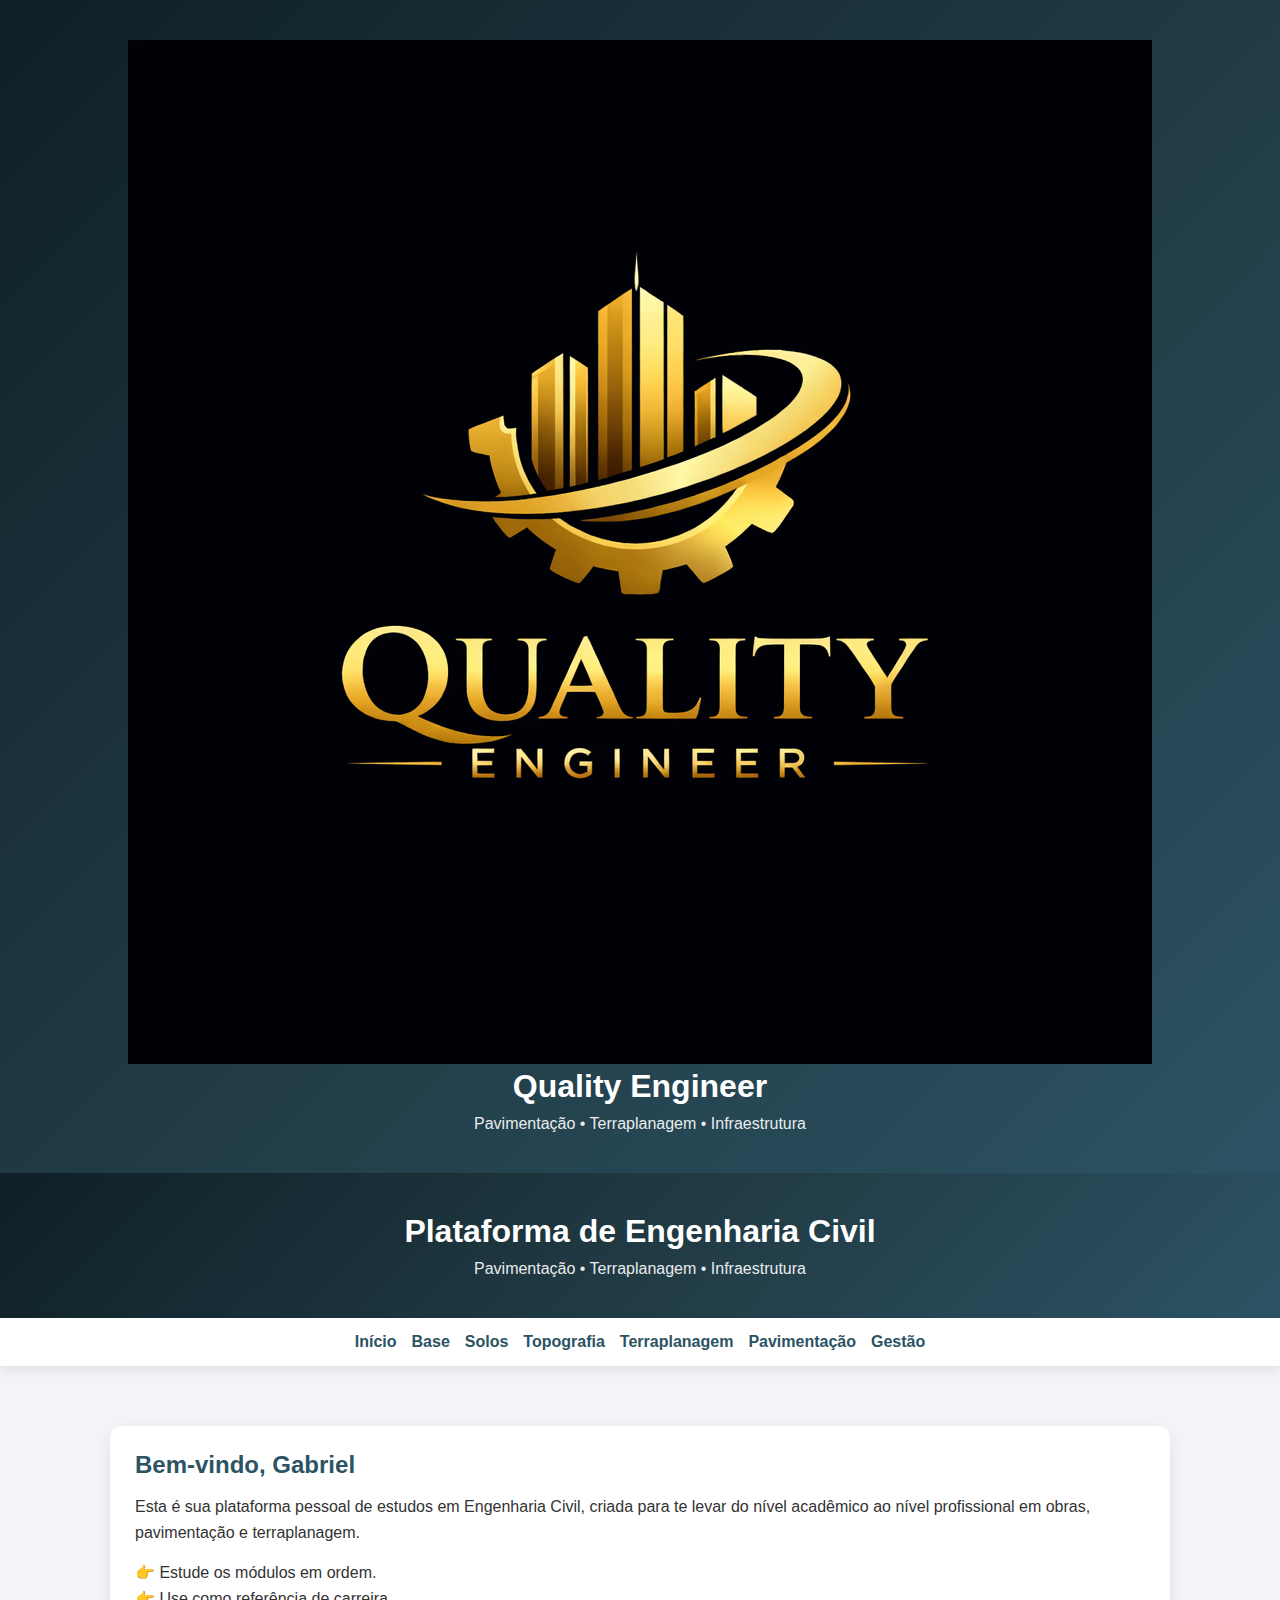
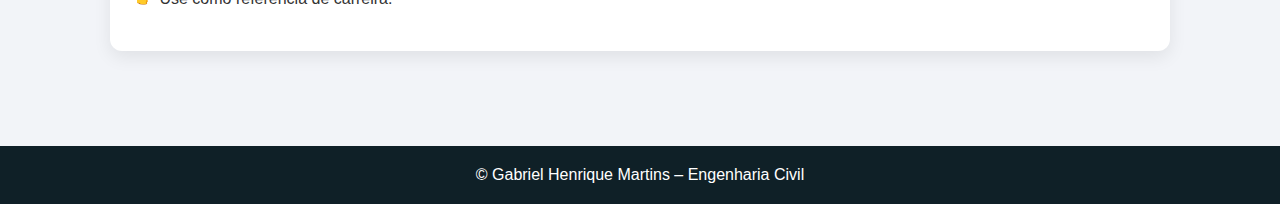
<file: index.html>
<!DOCTYPE html>
<html lang="pt-BR">
<head>
  <meta charset="UTF-8">
  <title>Plataforma de Engenharia Civil</title>
  <link rel="stylesheet" href="style.css">
<header class="header">
  <img src="img/logo.png" alt="Quality Engineer Logo" class="logo">
  <h1>Quality Engineer</h1>
  <p>Pavimentação • Terraplanagem • Infraestrutura</p>
</header>


<body>

<header>
  <h1>Plataforma de Engenharia Civil</h1>
  <p>Pavimentação • Terraplanagem • Infraestrutura</p>
</header>

<nav>
  <a href="index.html">Início</a>
  <a href="modulo0.html">Base</a>
  <a href="modulo1.html">Solos</a>
  <a href="modulo2.html">Topografia</a>
  <a href="modulo3.html">Terraplanagem</a>
  <a href="modulo4.html">Pavimentação</a>
  <a href="modulo5.html">Gestão</a>
</nav>

<div class="container">
  <div class="card">
    <h2>Bem-vindo, Gabriel</h2>
    <p>
      Esta é sua plataforma pessoal de estudos em Engenharia Civil,
      criada para te levar do nível acadêmico ao nível profissional
      em obras, pavimentação e terraplanagem.
    </p>
    <p>
      👉 Estude os módulos em ordem.<br>
      👉 Use como referência de carreira.
    </p>
  </div>
</div>

<footer>
  <p>© Gabriel Henrique Martins – Engenharia Civil</p>
</footer>

</body>
</html>
</file>
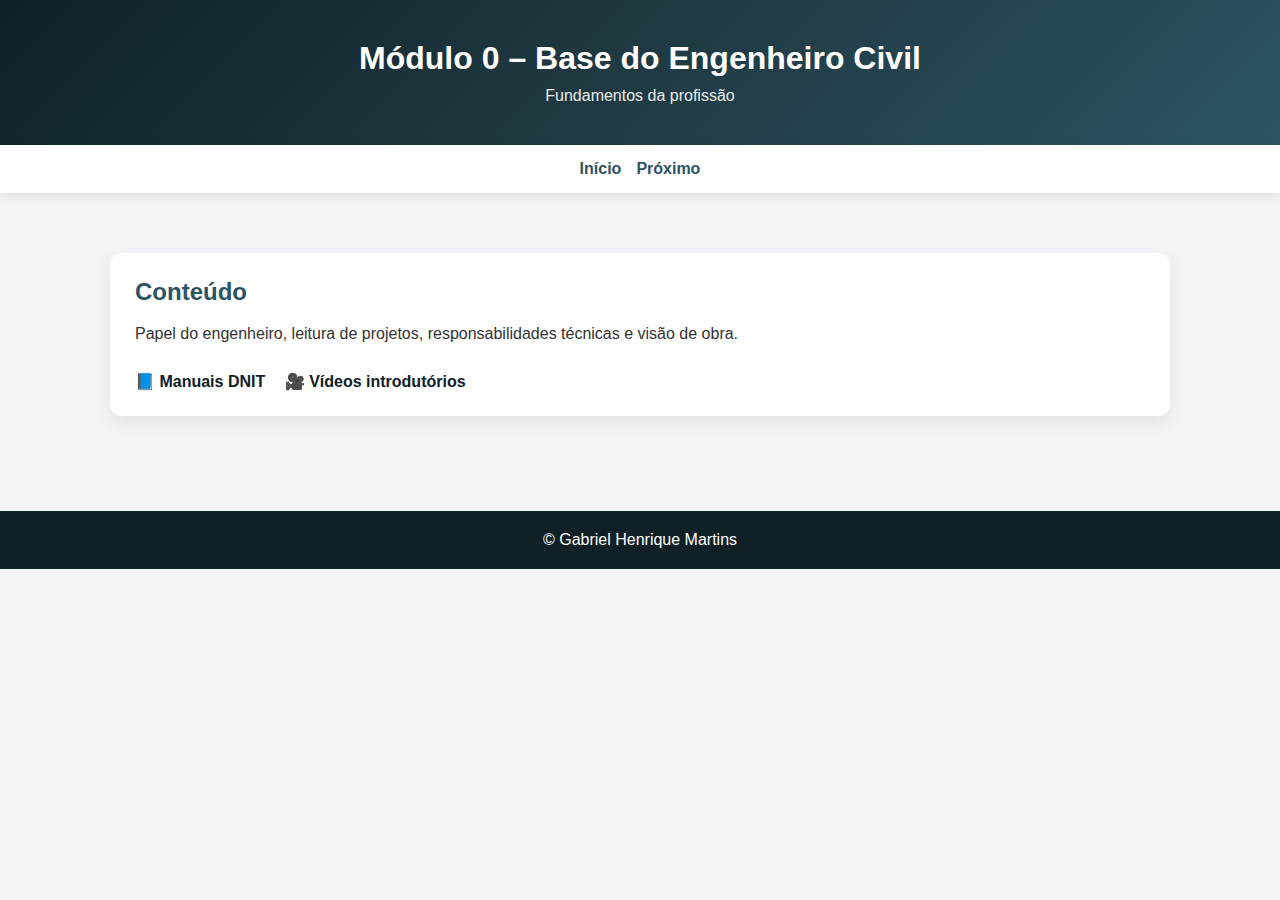
<file: modulo0.html>
<!DOCTYPE html>
<html lang="pt-BR">
<head>
  <meta charset="UTF-8">
  <title>Módulo 0 – Base do Engenheiro Civil</title>
  <link rel="stylesheet" href="style.css">
</head>

<body>

<header>
  <h1>Módulo 0 – Base do Engenheiro Civil</h1>
  <p>Fundamentos da profissão</p>
</header>

<nav>
  <a href="index.html">Início</a>
  <a href="modulo1.html">Próximo</a>
</nav>

<div class="container">

  <div class="card">
    <h2>Conteúdo</h2>
    <p>
      Papel do engenheiro, leitura de projetos,
      responsabilidades técnicas e visão de obra.
    </p>

    <a href="https://www.gov.br/dnit/pt-br/assuntos/planejamento-e-pesquisa/manuais" target="_blank">
      📘 Manuais DNIT
    </a>

    <a href="https://www.youtube.com/results?search_query=introdução+engenharia+civil+obra" target="_blank">
      🎥 Vídeos introdutórios
    </a>
  </div>

</div>

<footer>
  <p>© Gabriel Henrique Martins</p>
</footer>

</body>
</html>
</file>
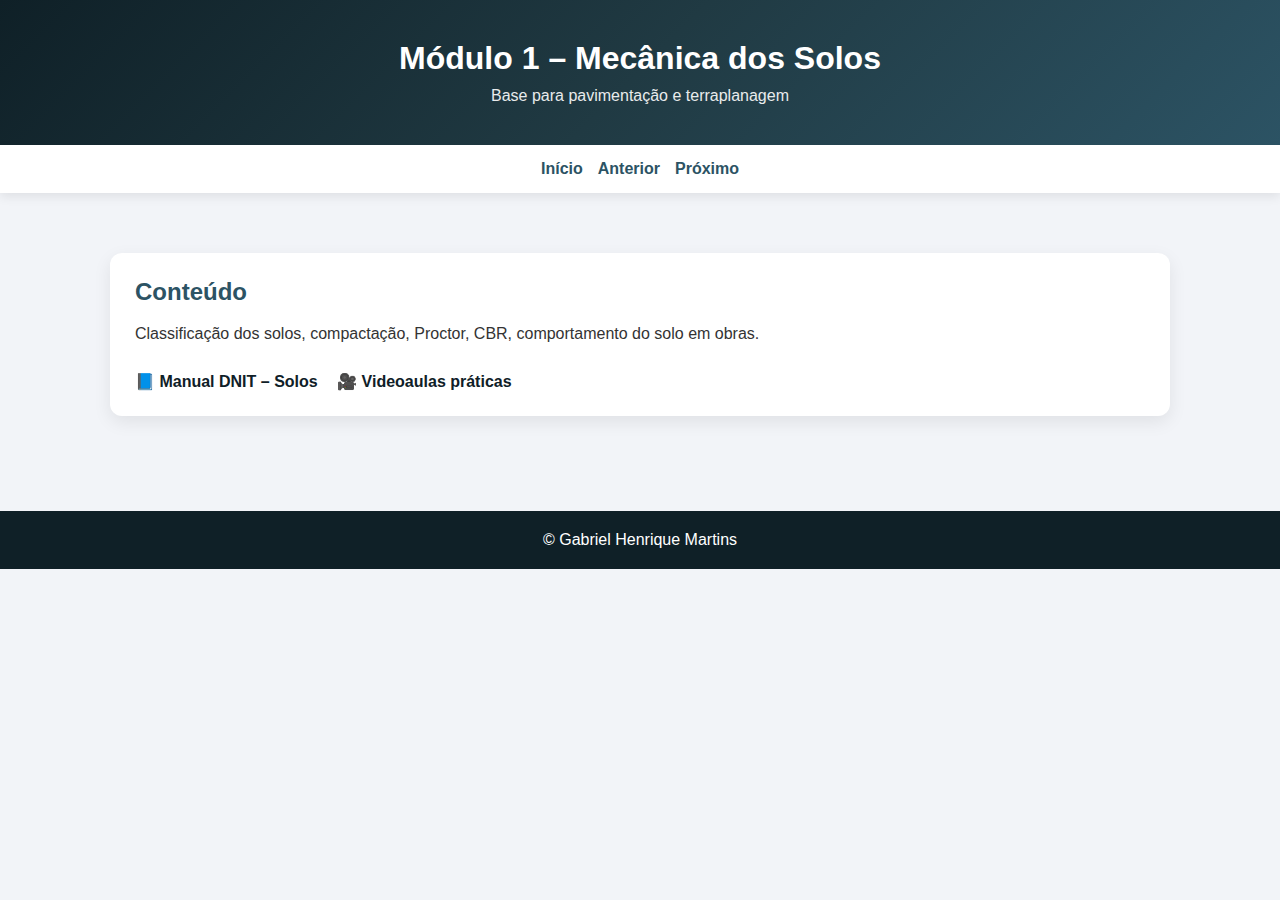
<file: modulo1.html>
<!DOCTYPE html>
<html lang="pt-BR">
<head>
  <meta charset="UTF-8">
  <title>Módulo 1 – Mecânica dos Solos</title>
  <link rel="stylesheet" href="style.css">
</head>

<body>

<header>
  <h1>Módulo 1 – Mecânica dos Solos</h1>
  <p>Base para pavimentação e terraplanagem</p>
</header>

<nav>
  <a href="index.html">Início</a>
  <a href="modulo0.html">Anterior</a>
  <a href="modulo2.html">Próximo</a>
</nav>

<div class="container">

  <div class="card">
    <h2>Conteúdo</h2>
    <p>
      Classificação dos solos, compactação, Proctor, CBR,
      comportamento do solo em obras.
    </p>

    <a href="https://www.gov.br/dnit/pt-br/assuntos/planejamento-e-pesquisa/manuais" target="_blank">
      📘 Manual DNIT – Solos
    </a>

    <a href="https://www.youtube.com/results?search_query=mecânica+dos+solos+engenharia+civil" target="_blank">
      🎥 Videoaulas práticas
    </a>
  </div>

</div>

<footer>
  <p>© Gabriel Henrique Martins</p>
</footer>

</body>
</html>
</file>
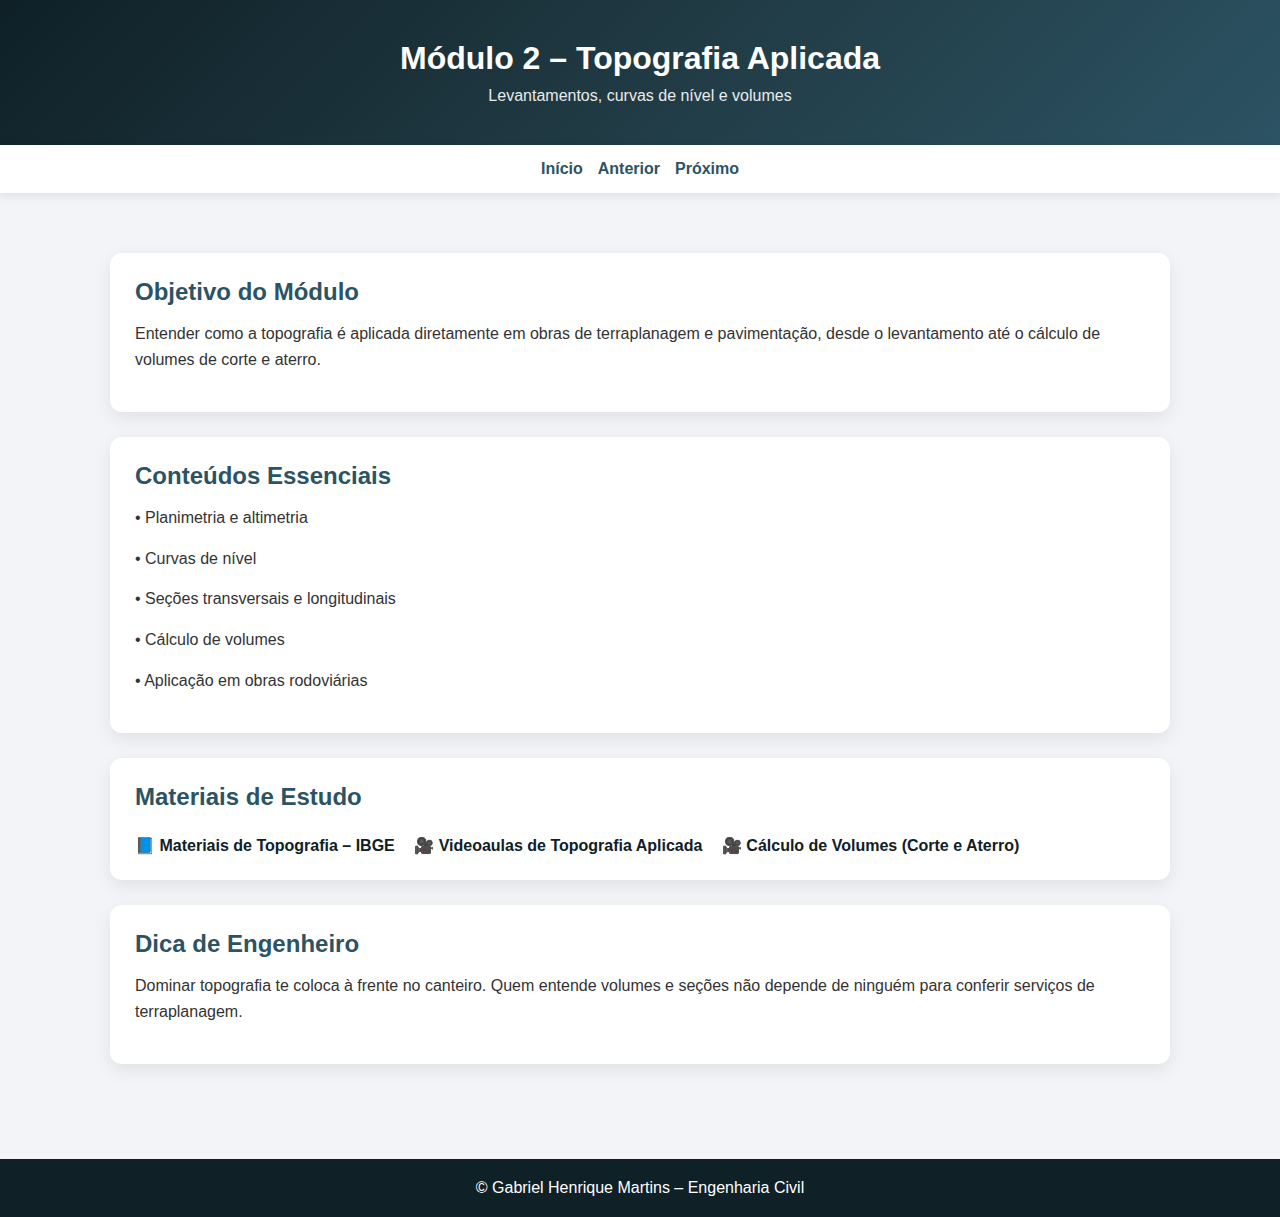
<file: modulo2.html>
<!DOCTYPE html>
<html lang="pt-BR">
<head>
  <meta charset="UTF-8">
  <title>Módulo 2 – Topografia Aplicada</title>
  <link rel="stylesheet" href="style.css">
</head>

<body>

<header>
  <h1>Módulo 2 – Topografia Aplicada</h1>
  <p>Levantamentos, curvas de nível e volumes</p>
</header>

<nav>
  <a href="index.html">Início</a>
  <a href="modulo1.html">Anterior</a>
  <a href="modulo3.html">Próximo</a>
</nav>

<div class="container">

  <div class="card">
    <h2>Objetivo do Módulo</h2>
    <p>
      Entender como a topografia é aplicada diretamente em obras de
      terraplanagem e pavimentação, desde o levantamento até o cálculo
      de volumes de corte e aterro.
    </p>
  </div>

  <div class="card">
    <h2>Conteúdos Essenciais</h2>
    <p>• Planimetria e altimetria</p>
    <p>• Curvas de nível</p>
    <p>• Seções transversais e longitudinais</p>
    <p>• Cálculo de volumes</p>
    <p>• Aplicação em obras rodoviárias</p>
  </div>

  <div class="card">
    <h2>Materiais de Estudo</h2>

    <a href="https://www.ibge.gov.br/geociencias/cartas-e-mapas.html" target="_blank">
      📘 Materiais de Topografia – IBGE
    </a>

    <a href="https://www.youtube.com/results?search_query=topografia+aplicada+engenharia+civil" target="_blank">
      🎥 Videoaulas de Topografia Aplicada
    </a>

    <a href="https://www.youtube.com/results?search_query=cálculo+de+volumes+terraplanagem" target="_blank">
      🎥 Cálculo de Volumes (Corte e Aterro)
    </a>
  </div>

  <div class="card">
    <h2>Dica de Engenheiro</h2>
    <p>
      Dominar topografia te coloca à frente no canteiro.
      Quem entende volumes e seções não depende de ninguém
      para conferir serviços de terraplanagem.
    </p>
  </div>

</div>

<footer>
  <p>© Gabriel Henrique Martins – Engenharia Civil</p>
</footer>

</body>
</html>
</file>
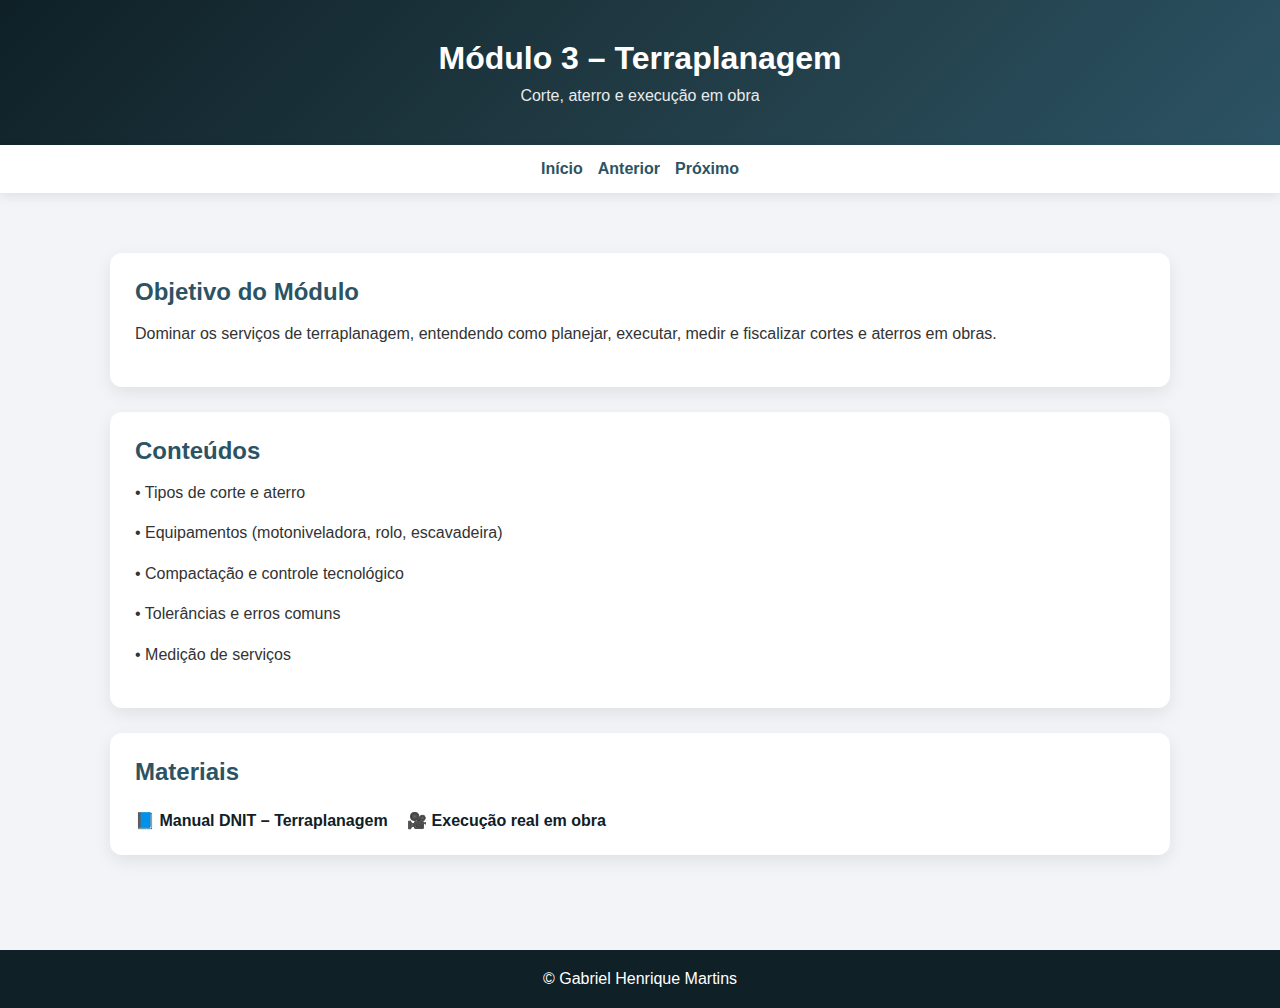
<file: modulo3.html>
<!DOCTYPE html>
<html lang="pt-BR">
<head>
  <meta charset="UTF-8">
  <title>Módulo 3 – Terraplanagem</title>
  <link rel="stylesheet" href="style.css">
</head>

<body>

<header>
  <h1>Módulo 3 – Terraplanagem</h1>
  <p>Corte, aterro e execução em obra</p>
</header>

<nav>
  <a href="index.html">Início</a>
  <a href="modulo2.html">Anterior</a>
  <a href="modulo4.html">Próximo</a>
</nav>

<div class="container">

  <div class="card">
    <h2>Objetivo do Módulo</h2>
    <p>
      Dominar os serviços de terraplanagem, entendendo
      como planejar, executar, medir e fiscalizar
      cortes e aterros em obras.
    </p>
  </div>

  <div class="card">
    <h2>Conteúdos</h2>
    <p>• Tipos de corte e aterro</p>
    <p>• Equipamentos (motoniveladora, rolo, escavadeira)</p>
    <p>• Compactação e controle tecnológico</p>
    <p>• Tolerâncias e erros comuns</p>
    <p>• Medição de serviços</p>
  </div>

  <div class="card">
    <h2>Materiais</h2>
    <a href="https://www.gov.br/dnit/pt-br/assuntos/planejamento-e-pesquisa/manuais" target="_blank">
      📘 Manual DNIT – Terraplanagem
    </a>
    <a href="https://www.youtube.com/results?search_query=terraplanagem+obra+engenharia+civil" target="_blank">
      🎥 Execução real em obra
    </a>
  </div>

</div>

<footer>
  <p>© Gabriel Henrique Martins</p>
</footer>

</body>
</html>
</file>
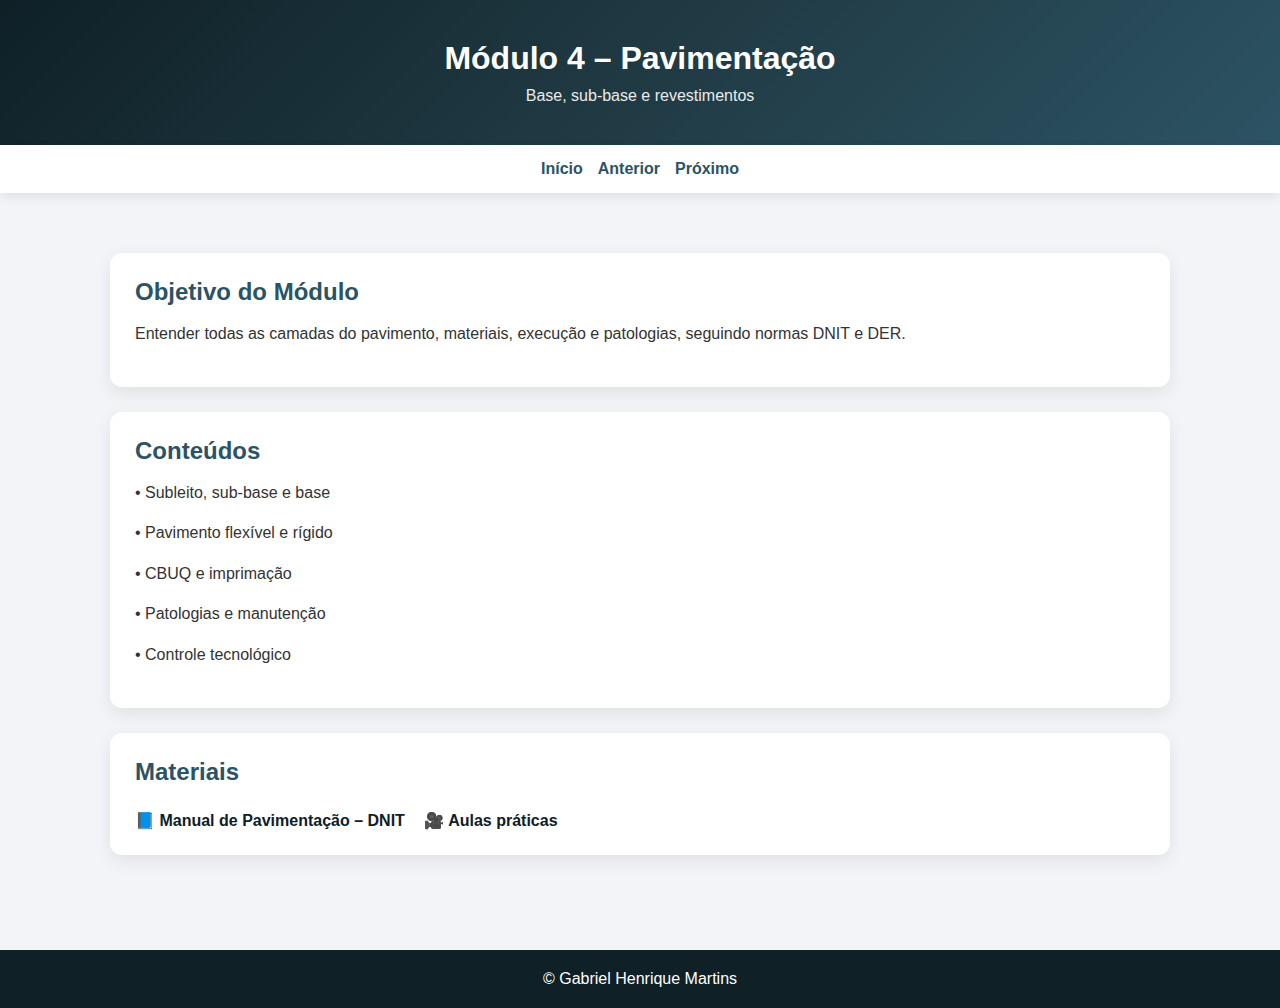
<file: modulo4.html>
<!DOCTYPE html>
<html lang="pt-BR">
<head>
  <meta charset="UTF-8">
  <title>Módulo 4 – Pavimentação</title>
  <link rel="stylesheet" href="style.css">
</head>

<body>

<header>
  <h1>Módulo 4 – Pavimentação</h1>
  <p>Base, sub-base e revestimentos</p>
</header>

<nav>
  <a href="index.html">Início</a>
  <a href="modulo3.html">Anterior</a>
  <a href="modulo5.html">Próximo</a>
</nav>

<div class="container">

  <div class="card">
    <h2>Objetivo do Módulo</h2>
    <p>
      Entender todas as camadas do pavimento,
      materiais, execução e patologias,
      seguindo normas DNIT e DER.
    </p>
  </div>

  <div class="card">
    <h2>Conteúdos</h2>
    <p>• Subleito, sub-base e base</p>
    <p>• Pavimento flexível e rígido</p>
    <p>• CBUQ e imprimação</p>
    <p>• Patologias e manutenção</p>
    <p>• Controle tecnológico</p>
  </div>

  <div class="card">
    <h2>Materiais</h2>
    <a href="https://www.gov.br/dnit/pt-br/assuntos/planejamento-e-pesquisa/manuais" target="_blank">
      📘 Manual de Pavimentação – DNIT
    </a>
    <a href="https://www.youtube.com/results?search_query=pavimentação+asfáltica+engenharia+civil" target="_blank">
      🎥 Aulas práticas
    </a>
  </div>

</div>

<footer>
  <p>© Gabriel Henrique Martins</p>
</footer>

</body>
</html>
</file>
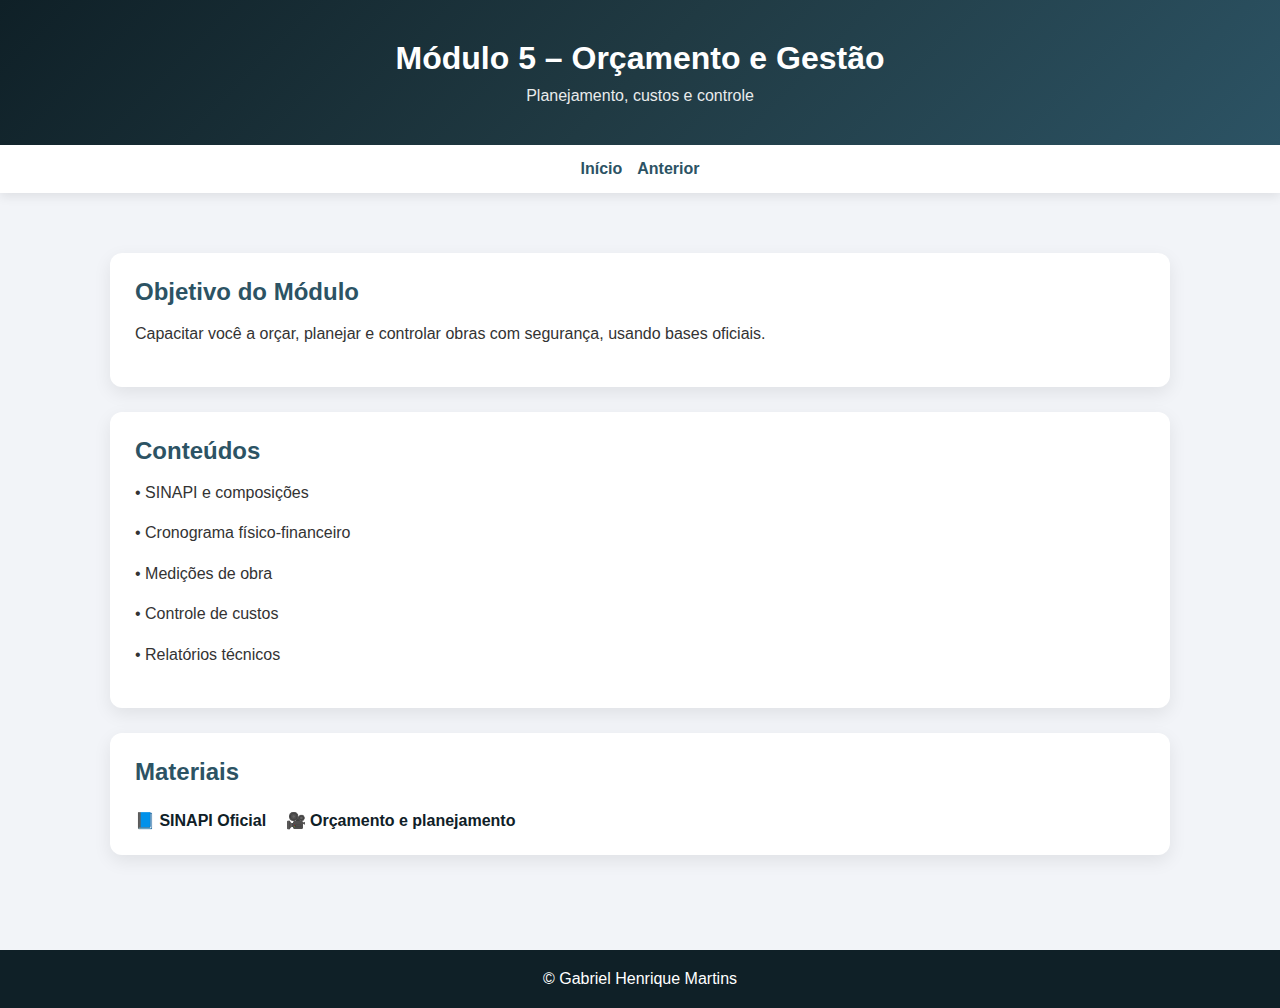
<file: modulo5.html>
<!DOCTYPE html>
<html lang="pt-BR">
<head>
  <meta charset="UTF-8">
  <title>Módulo 5 – Orçamento e Gestão</title>
  <link rel="stylesheet" href="style.css">
</head>

<body>

<header>
  <h1>Módulo 5 – Orçamento e Gestão</h1>
  <p>Planejamento, custos e controle</p>
</header>

<nav>
  <a href="index.html">Início</a>
  <a href="modulo4.html">Anterior</a>
</nav>

<div class="container">

  <div class="card">
    <h2>Objetivo do Módulo</h2>
    <p>
      Capacitar você a orçar, planejar e
      controlar obras com segurança,
      usando bases oficiais.
    </p>
  </div>

  <div class="card">
    <h2>Conteúdos</h2>
    <p>• SINAPI e composições</p>
    <p>• Cronograma físico-financeiro</p>
    <p>• Medições de obra</p>
    <p>• Controle de custos</p>
    <p>• Relatórios técnicos</p>
  </div>

  <div class="card">
    <h2>Materiais</h2>
    <a href="https://www.caixa.gov.br/site/Paginas/sinapi.aspx" target="_blank">
      📘 SINAPI Oficial
    </a>
    <a href="https://www.youtube.com/results?search_query=orçamento+de+obras+engenharia+civil" target="_blank">
      🎥 Orçamento e planejamento
    </a>
  </div>

</div>

<footer>
  <p>© Gabriel Henrique Martins</p>
</footer>

</body>
</html>
</file>
<file: style.css>
* {
  margin: 0;
  padding: 0;
  box-sizing: border-box;
  font-family: 'Segoe UI', Arial, sans-serif;
}

body {
  background: #f2f4f8;
  color: #333;
}

header {
  background: linear-gradient(135deg, #0f2027, #203a43, #2c5364);
  color: white;
  padding: 40px;
  text-align: center;
}

header h1 {
  font-size: 32px;
}

header p {
  margin-top: 10px;
  font-size: 16px;
  opacity: 0.9;
}

nav {
  background: white;
  display: flex;
  justify-content: center;
  gap: 15px;
  padding: 15px;
  box-shadow: 0 4px 10px rgba(0,0,0,0.08);
}

nav a {
  text-decoration: none;
  color: #2c5364;
  font-weight: bold;
}

nav a:hover {
  color: #0f2027;
}

.container {
  max-width: 1100px;
  margin: 40px auto;
  padding: 20px;
}

.card {
  background: white;
  border-radius: 12px;
  padding: 25px;
  margin-bottom: 25px;
  box-shadow: 0 6px 18px rgba(0,0,0,0.08);
}

.card h2 {
  color: #2c5364;
  margin-bottom: 15px;
}

.card p {
  margin-bottom: 15px;
  line-height: 1.6;
}

.card a {
  display: inline-block;
  margin-right: 15px;
  margin-top: 10px;
  text-decoration: none;
  font-weight: bold;
  color: #0f2027;
}

.card a:hover {
  text-decoration: underline;
}

footer {
  background: #0f2027;
  color: white;
  text-align: center;
  padding: 20px;
  margin-top: 50px;
}
</file>
